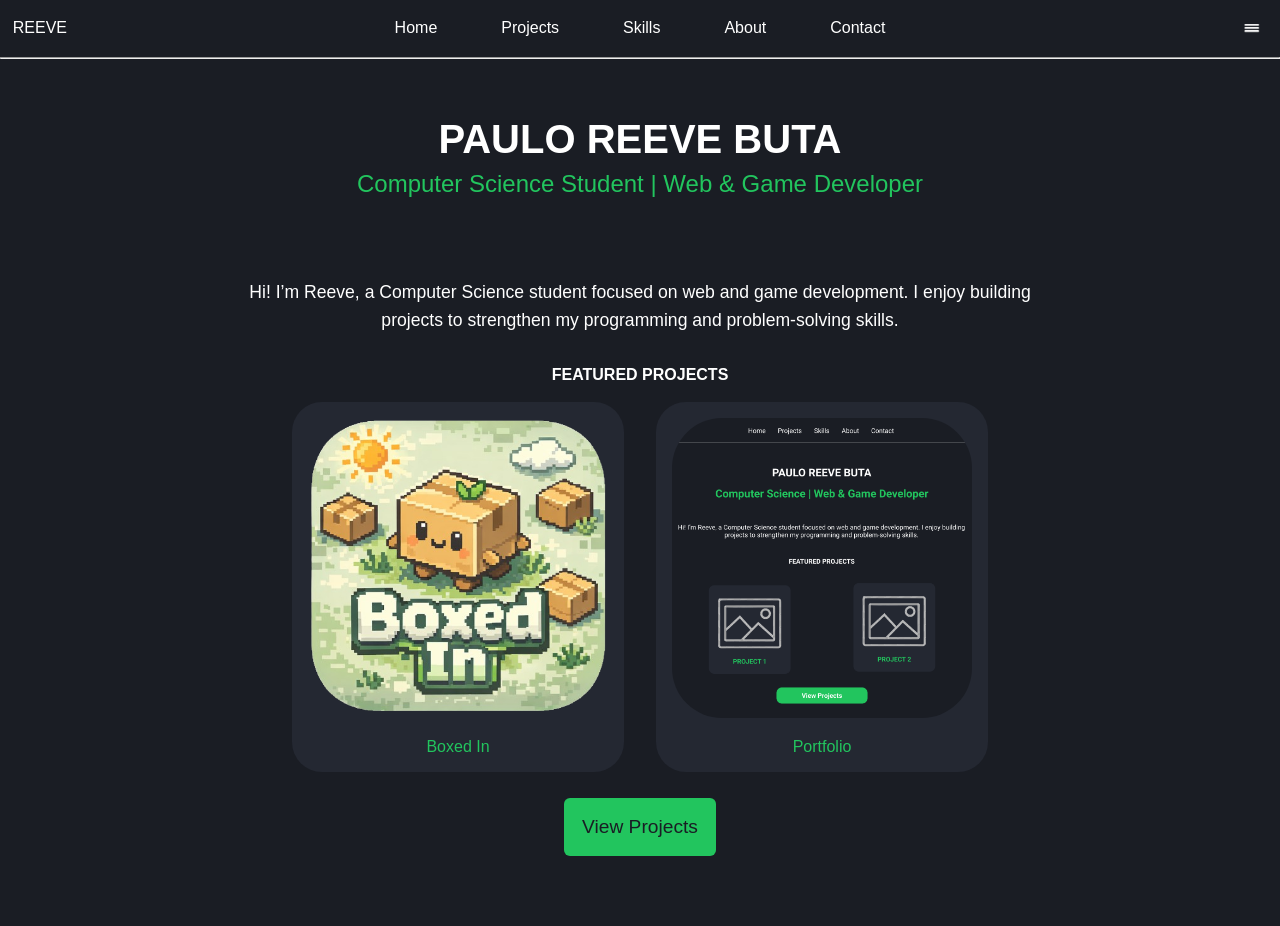
<file: index.html>
<!DOCTYPE html>
<html lang="en">
<head>
    <meta charset="UTF-8">
    <meta name="viewport" content="width=device-width, initial-scale=1.0">
    <title>Reeve: Portfolio</title>
    <link rel="stylesheet" href="style.css">
</head>
<body>
    <header>
        <nav id="navbar">
            <p>REEVE</p>
            <div id="navbar-items">
                <a href="index.html"><p>Home</p></a>
                <a href="pages/project.html"><p>Projects</p></a>
                <a href="pages/skill.html"><p>Skills</p></a>
                <a href="pages/about.html"><p>About</p></a>
                <a href="pages/contact.html"><p>Contact</p></a>
            </div>
            <img src="UI/menuIcon.png" alt="Setting Icon" id="setting-icon">
        </nav>
        <hr>
    </header>

    <main>
        <!-- Hero Section -->
        <section id="home-text">
            <h1>PAULO REEVE BUTA</h1>
            <h2>Computer Science Student | Web & Game Developer</h2>
            <p>Hi! I’m Reeve, a Computer Science student focused on web and game development. I enjoy building projects to strengthen my programming and problem-solving skills.</p>
        </section>


        <!-- Featured Projects -->
        <section>
            <p class="title"><strong>FEATURED PROJECTS</strong></p>
            <br>
            <div id="featured-project-container">
                <div class="project-item">
                    <a href="https://play.unity.com/en/games/9eb562c5-f9e7-4e83-a024-457616707302/boxed-in" target="_blank">
                        <img src="UI/boxed_in_icon.png" alt="Boxed In Icon">
                        <p class="accent">Boxed In</p>
                    </a>
                </div>
                <div class="project-item">
                    <a href="https://riv-exe.github.io/portfolio/" target="_blank">
                        <img src="UI/portfolio_thumb.png" alt="Boxed In Icon">
                        <p class="accent">Portfolio</p>
                    </a>
                </div>
            </div>
            <a href="pages/project.html" class="cta">View Projects</a>
        </section>
    </main>
    <script src="script.js"></script>
</body>
</html>
</file>
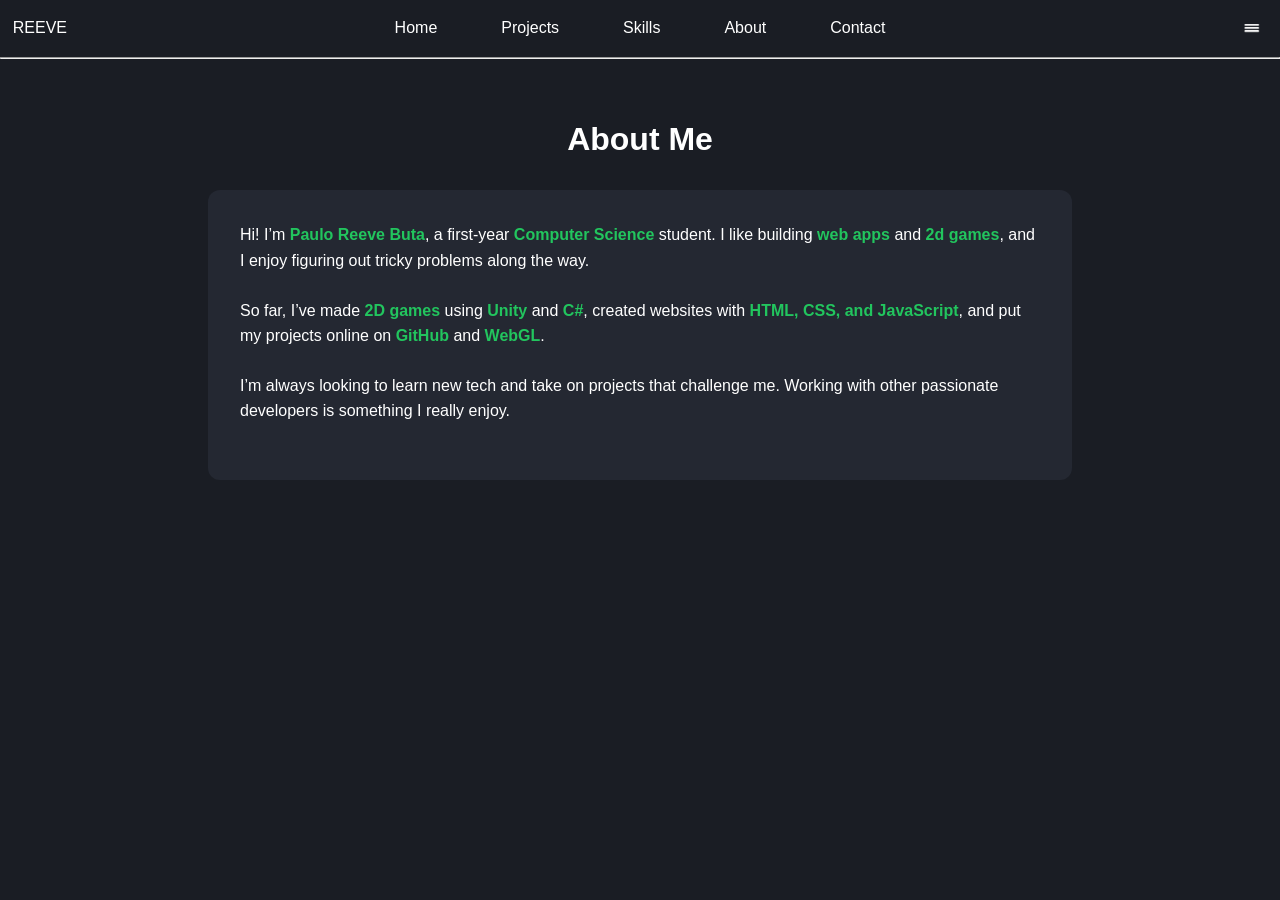
<file: pages/about.html>
<!DOCTYPE html>
<html lang="en">
<head>
    <meta charset="UTF-8">
    <meta name="viewport" content="width=device-width, initial-scale=1.0">
    <title>Reeve: About</title>
    <link rel="stylesheet" href="../style.css">
</head>
<body>
    <header>
        <nav id="navbar">
            <p>REEVE</p>
            <div id="navbar-items">
                <a href="../index.html"><h3>Home</h3></a>
                <a href="project.html"><h3>Projects</h3></a>
                <a href="skill.html"><h3>Skills</h3></a>
                <a href="about.html"><p>About</p></a>
                <a href="contact.html"><p>Contact</p></a>
            </div>
            <img src="../UI/menuIcon.png" alt="Setting Icon" id="setting-icon">
        </nav>
        <hr>
    </header>

    <main>
        <section id="about">
        <h1>About Me</h1>
        <div class="about-card">
            <p>
                Hi! I’m <span class="accent">Paulo Reeve Buta</span>, a first-year 
                <span class="accent">Computer Science</span> student. I like building 
                <span class="accent">web apps</span> and <span class="accent">2d games</span>, 
                and I enjoy figuring out tricky problems along the way.
            </p>
            <p>
                So far, I’ve made <span class="accent">2D games</span> using 
                <span class="accent">Unity</span> and <span class="accent">C#</span>, created websites 
                with <span class="accent">HTML, CSS, and JavaScript</span>, and put my projects online on 
                <span class="accent">GitHub</span> and <span class="accent">WebGL</span>.
            </p>
            <p>
                I’m always looking to learn new tech and take on projects that challenge me.
                Working with other passionate developers is something I really enjoy.
            </p>
        </div>
    </section>
    </main>
    <script src="../script.js"></script>
</body>
</html>
</file>
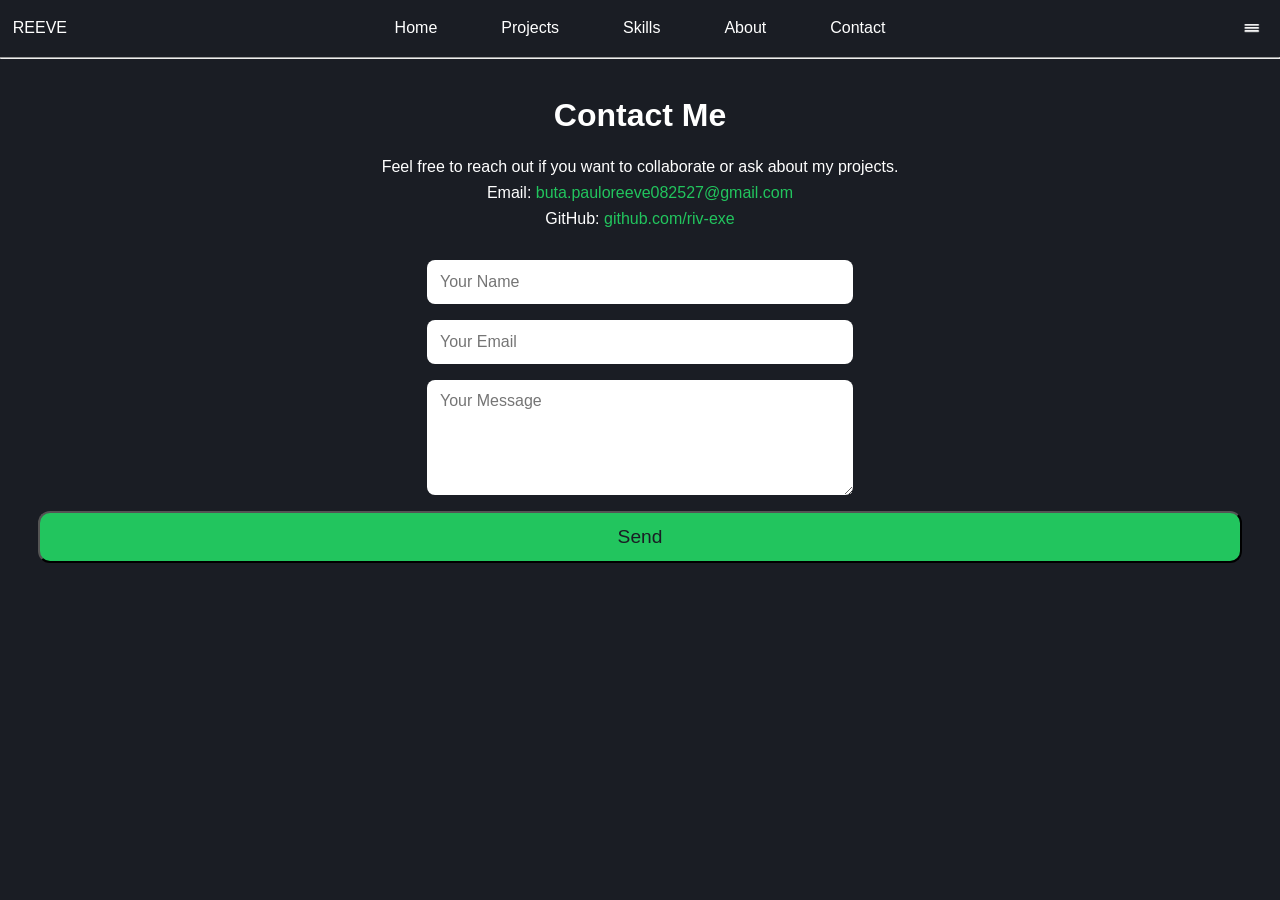
<file: pages/contact.html>
<!DOCTYPE html>
<html lang="en">
<head>
    <meta charset="UTF-8">
    <meta name="viewport" content="width=device-width, initial-scale=1.0">
    <title>Reeve: Contact</title>
    <link rel="stylesheet" href="../style.css">
</head>
<body>
    <header>
        <nav id="navbar">
            <p>REEVE</p>
            <div id="navbar-items">
                <a href="../index.html"><h3>Home</h3></a>
                <a href="project.html"><h3>Projects</h3></a>
                <a href="skill.html"><h3>Skills</h3></a>
                <a href="about.html"><h3>About</h3></a>
                <a href="contact.html"><h3>Contact</h3></a>
            </div>
            <img src="../UI/menuIcon.png" alt="Setting Icon" id="setting-icon">
        </nav>
        <hr>
    </header>
    <section id="contact">
        <h1>Contact Me</h1>
        <p>Feel free to reach out if you want to collaborate or ask about my projects.</p>

        <div class="contact-info">
            <p>Email: <a href="mailto:buta.pauloreeve082527@gmail.com">buta.pauloreeve082527@gmail.com</a></p>
            <p>GitHub: <a href="https://github.com/riv-exe">github.com/riv-exe</a></p>
        </div>

        <!-- Optional Contact Form -->
        <form class="contact-form" action="https://formspree.io/f/mykdygzn" method="POST" target="_blank">
            <input type="text" name="name" placeholder="Your Name" required>
            <input type="email" name="email" placeholder="Your Email" required>
            <textarea name="message" rows="5" placeholder="Your Message" required></textarea>
            <button type="submit" class="cta">Send</button>
        </form>
    </section>
    <script src="../script.js"></script>
</body>
</html>
</file>
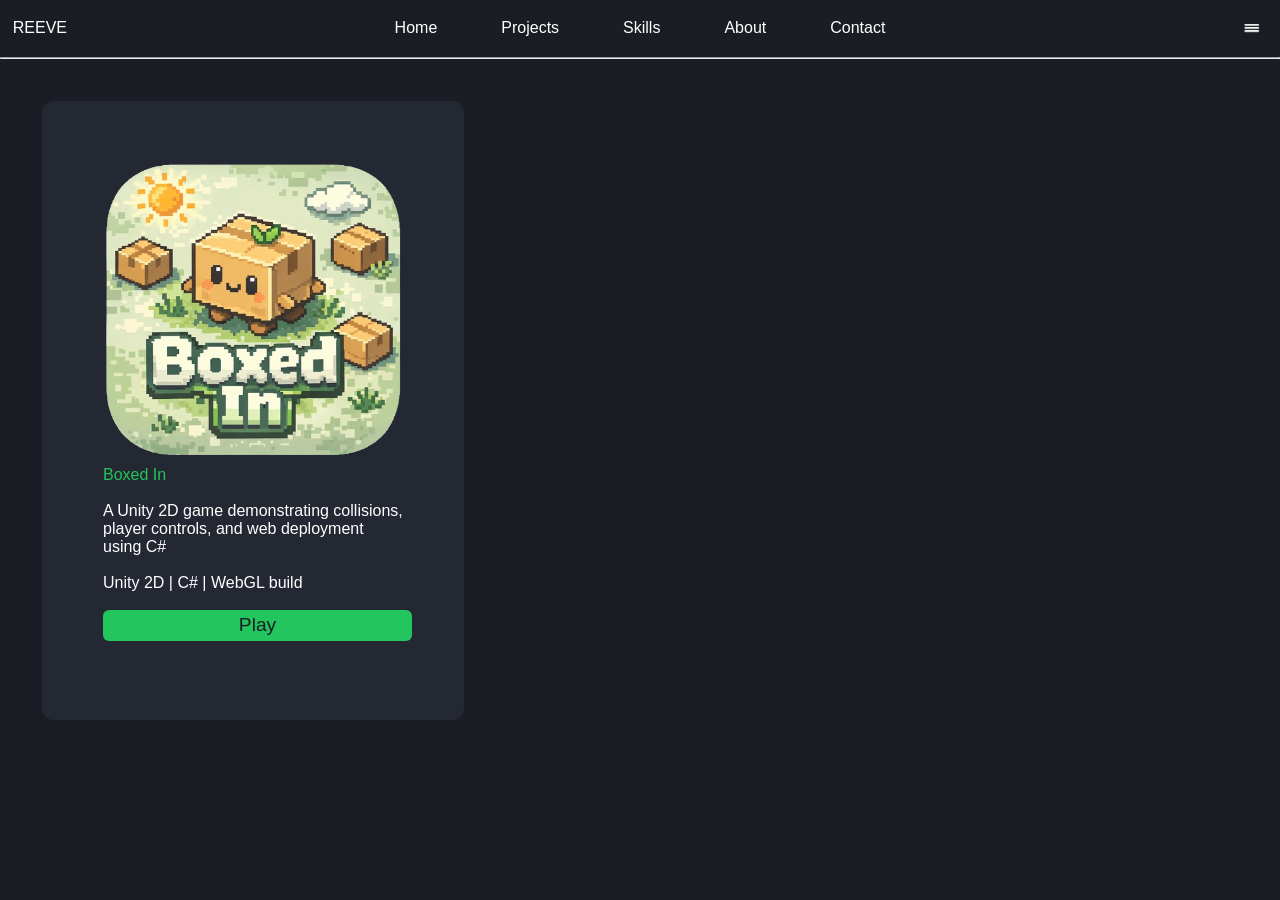
<file: pages/project.html>
<!DOCTYPE html>
<html lang="en">
<head>
    <meta charset="UTF-8">
    <meta name="viewport" content="width=device-width, initial-scale=1.0">
    <title>Reeve: Projects</title>
    <link rel="stylesheet" href="../style.css">
</head>
<body>
    <header>
        <nav id="navbar">
            <p>REEVE</p>
            <div id="navbar-items">
                <a href="../index.html"><h3>Home</h3></a>
                <a href="project.html"><h3>Projects</h3></a>
                <a href="skill.html"><h3>Skills</h3></a>
                <a href="about.html"><p>About</p></a>
                <a href="contact.html"><p>Contact</p></a>
            </div>
            <img src="../UI/menuIcon.png" alt="Setting Icon" id="setting-icon">
        </nav>
        <hr>
    </header>

    <main>
        <div id="card-container">
            <div class="card">
                <img src="../UI/boxed_in_icon.png" alt="Boxed In Icon">
                <p class="accent">Boxed In</p>
                <p>A Unity 2D game demonstrating collisions, player controls, and web deployment using C#</p>
                <p>Unity 2D | C# | WebGL build</p>
                <a href="https://play.unity.com/en/games/9eb562c5-f9e7-4e83-a024-457616707302/boxed-in">
                    <p class="cta">Play</p>
                </a>
            </div>
        </div>
    </main>
    <script src="../script.js"></script>
</body>
</html>
</file>
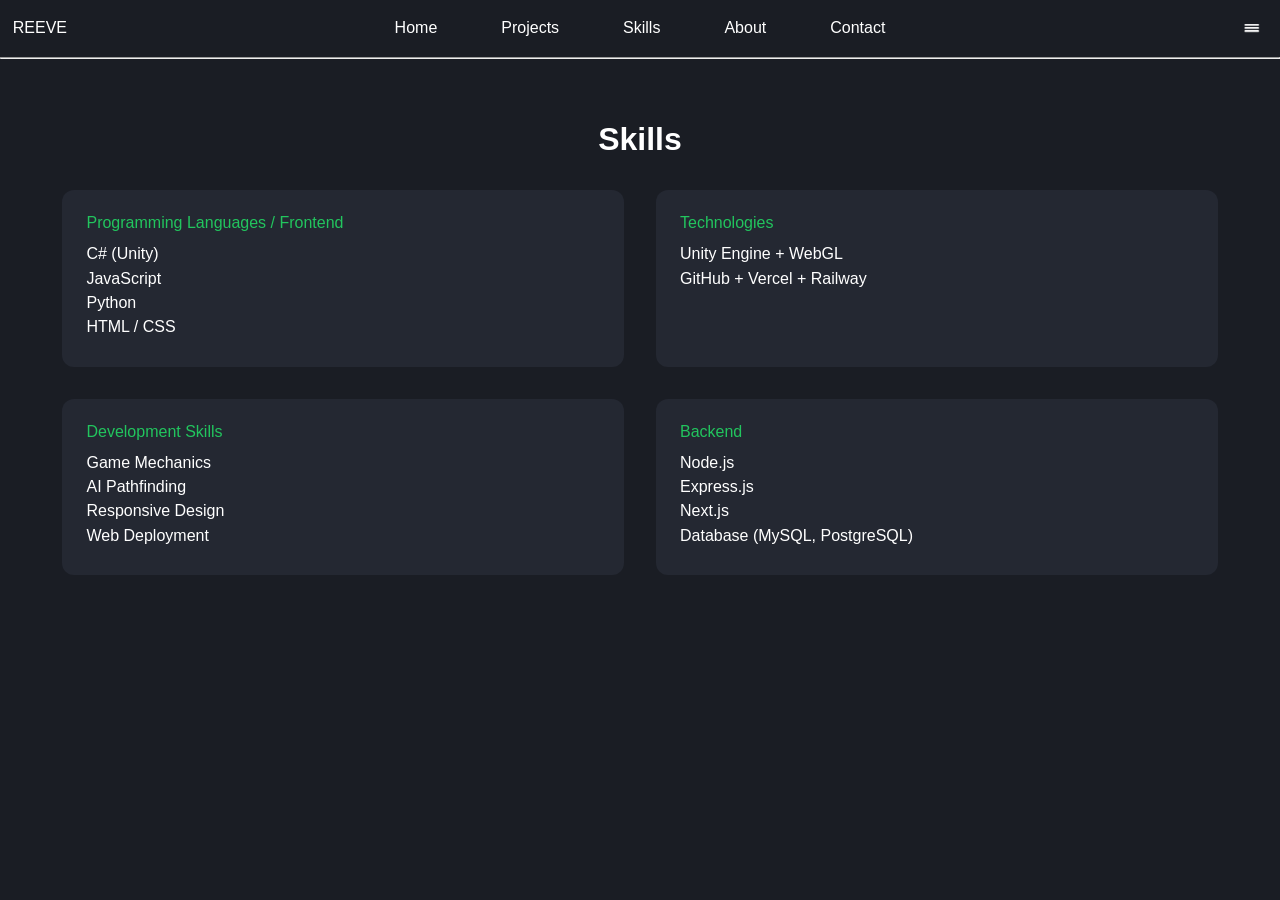
<file: pages/skill.html>
<!DOCTYPE html>
<html lang="en">
<head>
    <meta charset="UTF-8">
    <meta name="viewport" content="width=device-width, initial-scale=1.0">
    <title>Reeve: Skills</title>
    <link rel="stylesheet" href="../style.css">
</head>
<body>
    <header>
        <nav id="navbar">
            <p>REEVE</p>
            <div id="navbar-items">
                <a href="../index.html"><h3>Home</h3></a>
                <a href="project.html"><h3>Projects</h3></a>
                <a href="skill.html"><h3>Skills</h3></a>
                <a href="about.html"><p>About</p></a>
                <a href="contact.html"><p>Contact</p></a>
            </div>
            <img src="../UI/menuIcon.png" alt="Setting Icon" id="setting-icon">
        </nav>
        <hr>
    </header>
    <main>
        <section id="skills">

        <h1>Skills</h1>

        <div class="skills-grid">

            <div class="skill-card">
                <h3>Programming Languages / Frontend</h3>
                <ul>
                    <li>C# (Unity)</li>
                    <li>JavaScript</li>
                    <li>Python</li>
                    <li>HTML / CSS</li>
                </ul>
            </div>

            <div class="skill-card">
                <h3>Technologies</h3>
                <ul>
                    <li>Unity Engine + WebGL</li>
                    <li>GitHub + Vercel + Railway</li>
                </ul>
            </div>

            <div class="skill-card">
                <h3>Development Skills</h3>
                <ul>
                    <li>Game Mechanics</li>
                    <li>AI Pathfinding</li>
                    <li>Responsive Design</li>
                    <li>Web Deployment</li>
                </ul>
            </div>

            <div class="skill-card">
                <h3>Backend</h3>
                <ul>
                    <li>Node.js</li>
                    <li>Express.js</li>
                    <li>Next.js</li>
                    <li>Database (MySQL, PostgreSQL)</li>
                </ul>
            </div>

        </div>

    </section>

    </main>
    <script src="../script.js"></script>
</body>
</html>
</file>
<file: style.css>
:root {
    --bg-main: #1a1d24;
    --bg-secondary: #242832;
    --accent: #22C55E;
}

* {
    font-family: Arial, sans-serif;
    color: white;
    margin: 0;
    text-decoration: none;
}

h2, h3 {
    font-size: 1rem;
    font-weight: normal;
}

.accent {
    color: var(--accent);
}


#navbar {
    display: grid;
    grid-template-columns: 1fr 2fr 1fr;
    align-items: center;
    padding: 1%;
}

#navbar-items {
    display: flex;
    justify-content: center;
    gap: 5vw;
}

#setting-icon {
    justify-self: end;
    width: 10%;
    cursor: pointer;
    filter: invert(1);
}

hr {
    color: white;
}

main {
    padding: 2%;
}

html, body
{
    height: 100%;
    background-color: var(--bg-main);
}

section {
    margin-bottom: 5%;
    justify-items: center;
    text-align: center;
}

section h1 {
    font-size: 2rem;
}

#home-text {
    max-width: 800px; 
    margin: 0 auto;
    text-align: center;
    padding: 2rem;
}

#home-text h1 {
    font-size: 2.5rem;
    margin-bottom: 0.5rem;
}

#home-text h2 {
    font-size: 1.5rem;
    font-weight: normal;
    margin-bottom: 5rem;
    color: var(--accent);
}

#home-text p {
    font-size: 1.1rem;
    line-height: 1.6;
}

@media screen and (max-width: 768px) {
    #home-text h1 {
        font-size: 1.8rem;
    }

    #home-text h2 {
        font-size: 1.2rem;
    }

    #home-text p {
        font-size: 1rem;
        padding: 0 1rem; /* some horizontal padding */
    }
}

#featured-project-container {
    width: 100%;
    display: flex;
    flex-wrap: wrap;
    justify-content: center;
    gap: 2rem; 
    margin-bottom: 5vh;
}

.project-item {
    display: flex;
    width: 100%;
    max-width: 300px; 
    border-radius: 30px;
    background-color: var(--bg-secondary);
    padding: 1rem;
    text-align: center;
}

.project-item img {
    width: 100%;
    border-radius: 50px;
    margin-bottom: 1rem;
}

.cta {
    background-color: var(--accent);
    padding: 1.5%;
    border-radius: 20px;
    font-size: larger;
    color: var(--bg-main);
}

.title {
    font-size: 1rem;
    text-decoration: none;
    font-weight: bold;
}

#navbar-items {
    display: flex;
    justify-content: center;
    gap: 5vw;
}

/* PROJECT */
#card-container{
    align-items: center;
    justify-items: center;
}

.card {
    width: 100%;
    max-width: 300px;
    margin: 1rem;
    border-radius: 12px;
    padding: 5%;
    background-color: var(--bg-secondary);
}


.card img{
    width: 100%;
}

.card p{
    margin-bottom: 6%;
}

.cta {
    background-color: var(--accent);
    width: 100%;
    padding: 1.5%;
    border-radius: 6px;
    font-size: larger;
    text-align: center;
    color: var(--bg-main);
}

#skills {
    padding: 3%;
    background-color: var(--bg-main);
}

.skills-grid {
    display: grid;
    grid-template-columns: 1fr 1fr;
    gap: 2rem;
    margin-top: 2rem;
}

.skill-card {
    background-color: var(--bg-secondary);
    padding: 1.5rem;
    border-radius: 12px;
    text-align: left;
}

.skill-card h3 {
    color: var(--accent);
    margin-bottom: 0.8rem;
}

.skill-card ul {
    list-style: none;
    padding-left: 0;
}

.skill-card li {
    margin-bottom: 0.4rem;
}

#about {
    padding: 3%;
    background-color: var(--bg-main);
    text-align: center;
}

#about h1 {
    font-size: 2rem;
    margin-bottom: 2rem;
}

.about-card {
    background-color: var(--bg-secondary);
    padding: 2rem;
    border-radius: 12px;
    max-width: 800px;
    margin: 0 auto;
    text-align: left;
    line-height: 1.6;
}

.about-card p {
    margin-bottom: 1.5rem;
}

.about-card .accent {
    color: var(--accent);
    font-weight: bold;
}

#contact {
    padding: 3%;
    background-color: var(--bg-main);
    text-align: center;
}

#contact h1 {
    font-size: 2rem;
    margin-bottom: 1.5rem;
}

.contact-info p {
    margin: 0.5rem 0;
    font-size: 1rem;
}

.contact-info a {
    color: var(--accent);
    text-decoration: none;
}

.contact-info a:hover {
    text-decoration: underline;
}

.contact-form {
    margin-top: 2rem;
    display: flex;
    flex-direction: column;
    align-items: center;
    gap: 1rem;
}

.contact-form input,
.contact-form textarea {
    width: 80%;
    max-width: 400px;
    padding: 0.8rem;
    border-radius: 8px;
    border: none;
    font-size: 1rem;
    color: #000000;
}

.contact-form .cta {
    background-color: var(--accent);
    color: var(--bg-main);
    padding: 0.8rem 2rem;
    border-radius: 12px;
    cursor: pointer;
}

@media screen and (max-width: 768px) {
    #navbar
    {
        display: flex;
        justify-content: space-between;
    }

    #navbar-items {
        display: none;
        flex-direction: column;
        padding-bottom: 2%;
        gap: 1rem;
        background-color: var(--bg-main);
        position: absolute;
        top: 50px; 
        left: 0;
        width: 100%;
        text-align: center;
    }

    #navbar.show #navbar-items {
        display: flex; 
    }

    #setting-icon {
        display: block;
        cursor: pointer;
    }
}

::-webkit-scrollbar {
  width: 12px;
}

::-webkit-scrollbar-track {
  background: var(--bg-secondary);
}

::-webkit-scrollbar-thumb {
  background: rgb(136, 136, 136);
  border-radius: 10px;
}

::-webkit-scrollbar-thumb:hover {
  background: #555;
}
</file>
